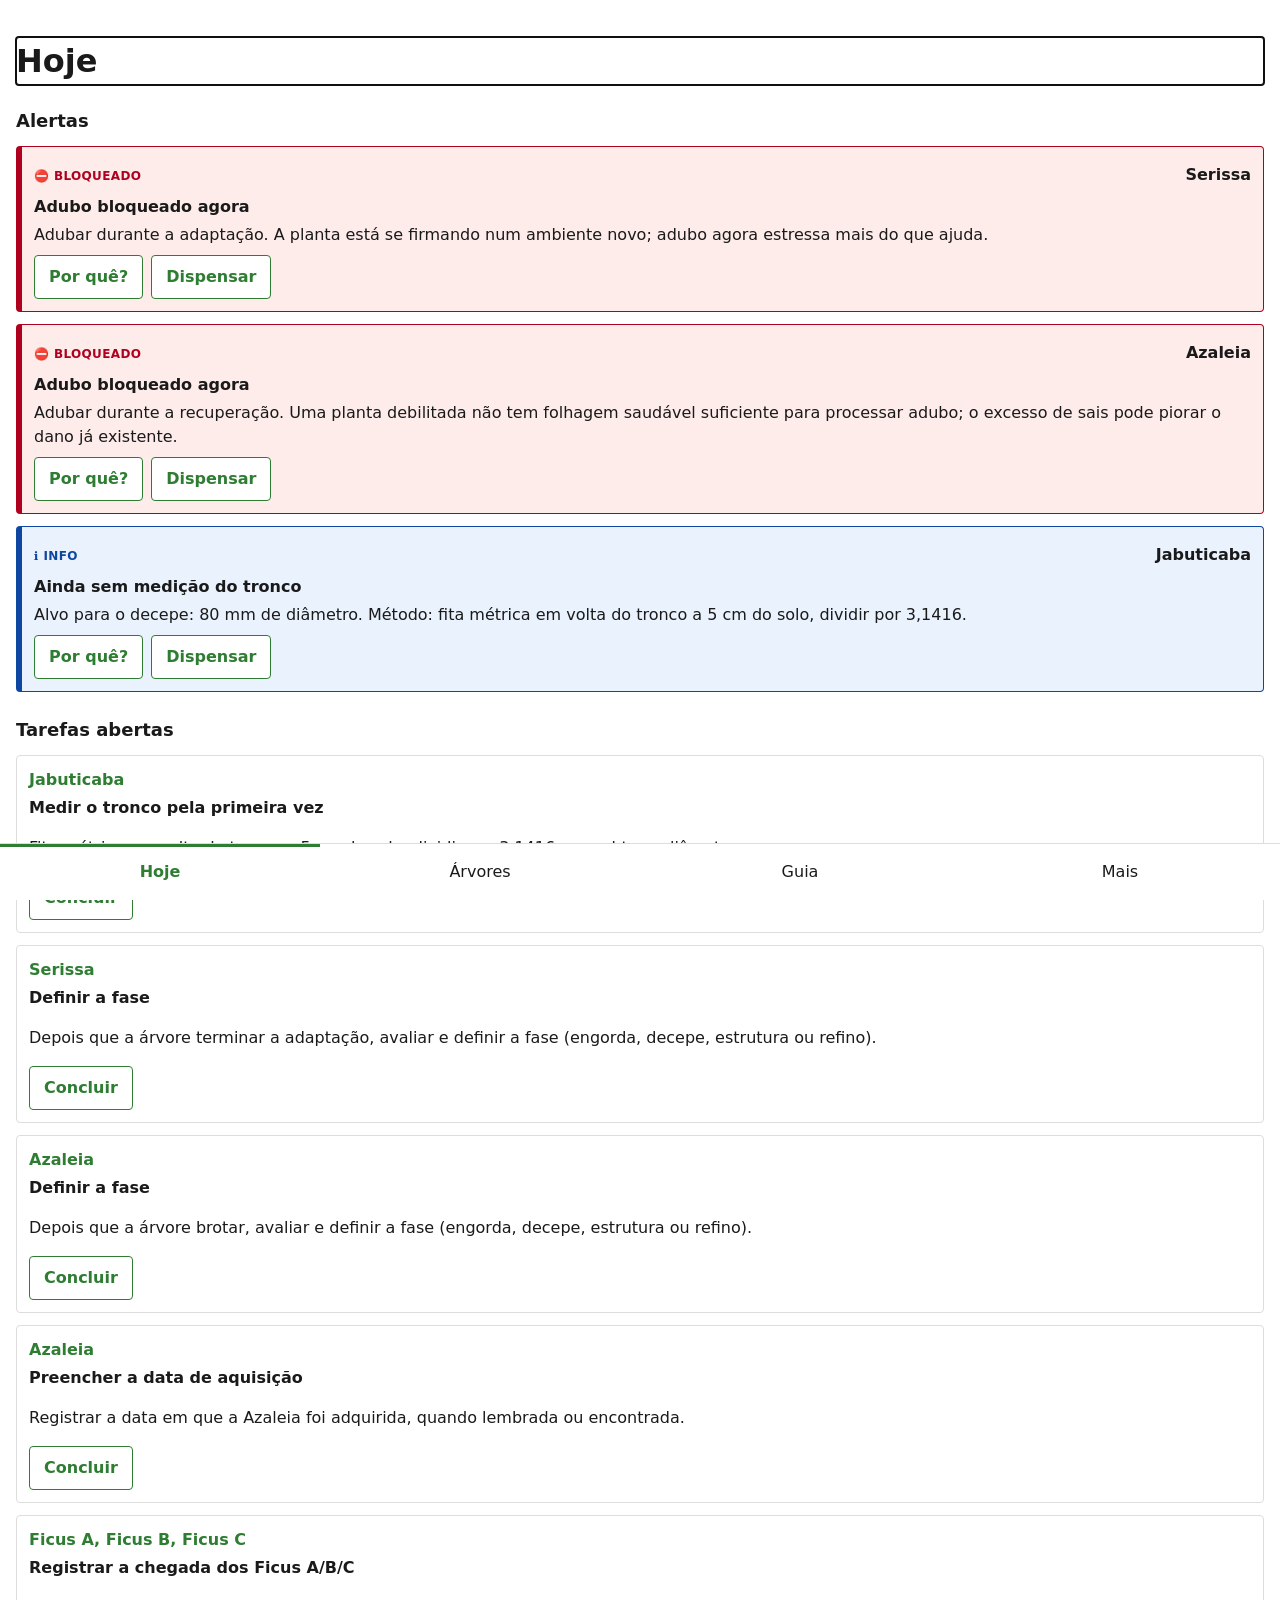
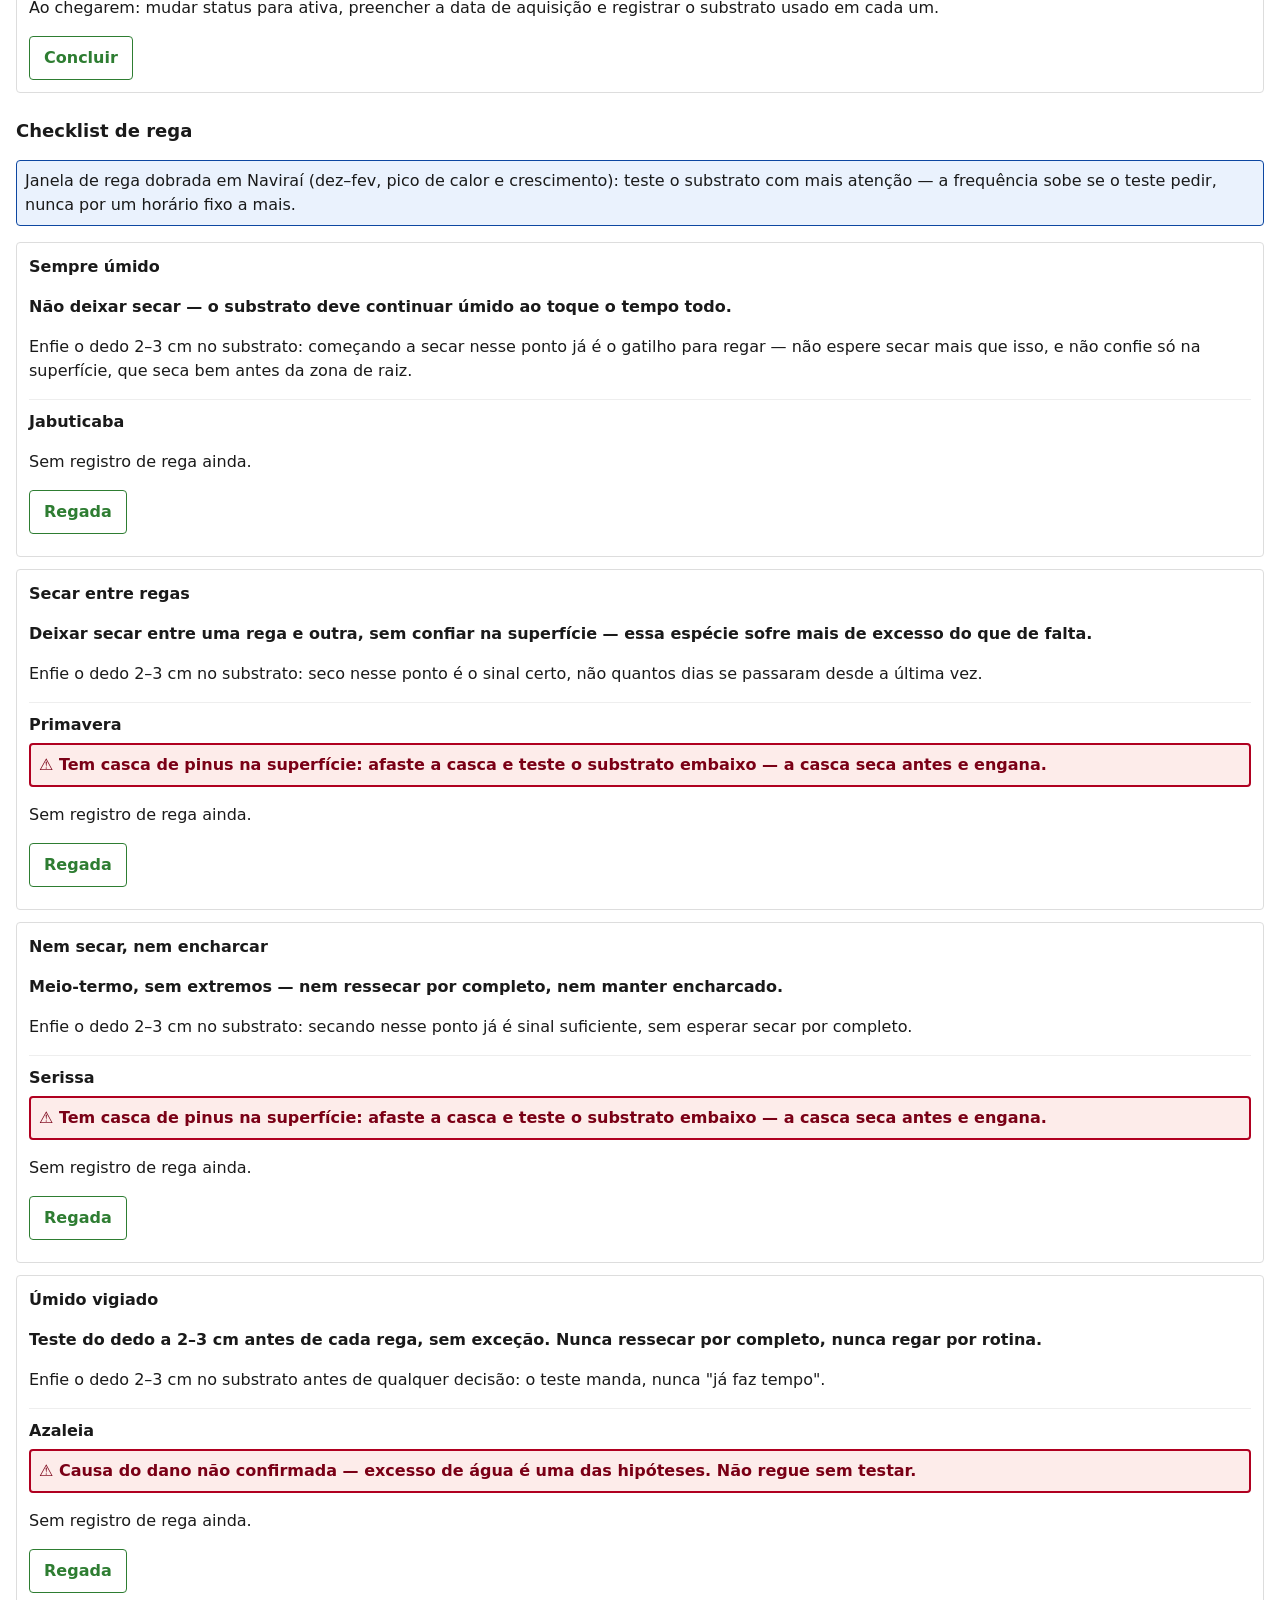
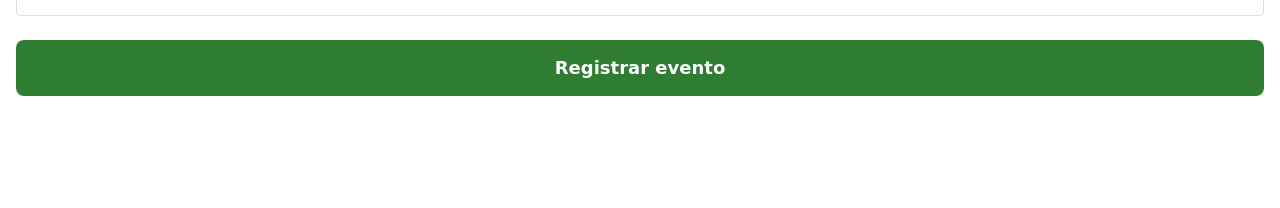
<file: index.html>
<!DOCTYPE html>
<html lang="pt-BR">
<head>
<meta charset="UTF-8">
<meta name="viewport" content="width=device-width, initial-scale=1, viewport-fit=cover">
<meta name="color-scheme" content="light">
<title>Bonsai</title>
<link rel="stylesheet" href="css/app.css">
<link rel="stylesheet" href="css/print.css" media="print">
</head>
<body>

<main id="tela"></main>

<nav id="abas">
  <button data-rota="#/hoje" type="button">Hoje</button>
  <button data-rota="#/arvores" type="button">Árvores</button>
  <button data-rota="#/guia" type="button">Guia</button>
  <button data-rota="#/mais" type="button">Mais</button>
</nav>

<script src="js/util.js"></script>
<script src="js/datas.js"></script>
<script src="js/db.js"></script>
<script src="js/dados-iniciais.js"></script>
<script src="js/regras.js"></script>
<script src="js/rega.js"></script>
<script src="js/alertas.js"></script>
<script src="js/grafico.js"></script>
<script src="js/svg.js"></script>

<script src="js/telas/hoje.js"></script>
<script src="js/telas/arvores.js"></script>
<script src="js/telas/guia.js"></script>
<script src="js/telas/mais.js"></script>
<script src="js/telas/evento.js"></script>
<script src="js/app.js"></script>

<script>
  Bonsai.app.iniciar();
</script>
</body>
</html>
</file>
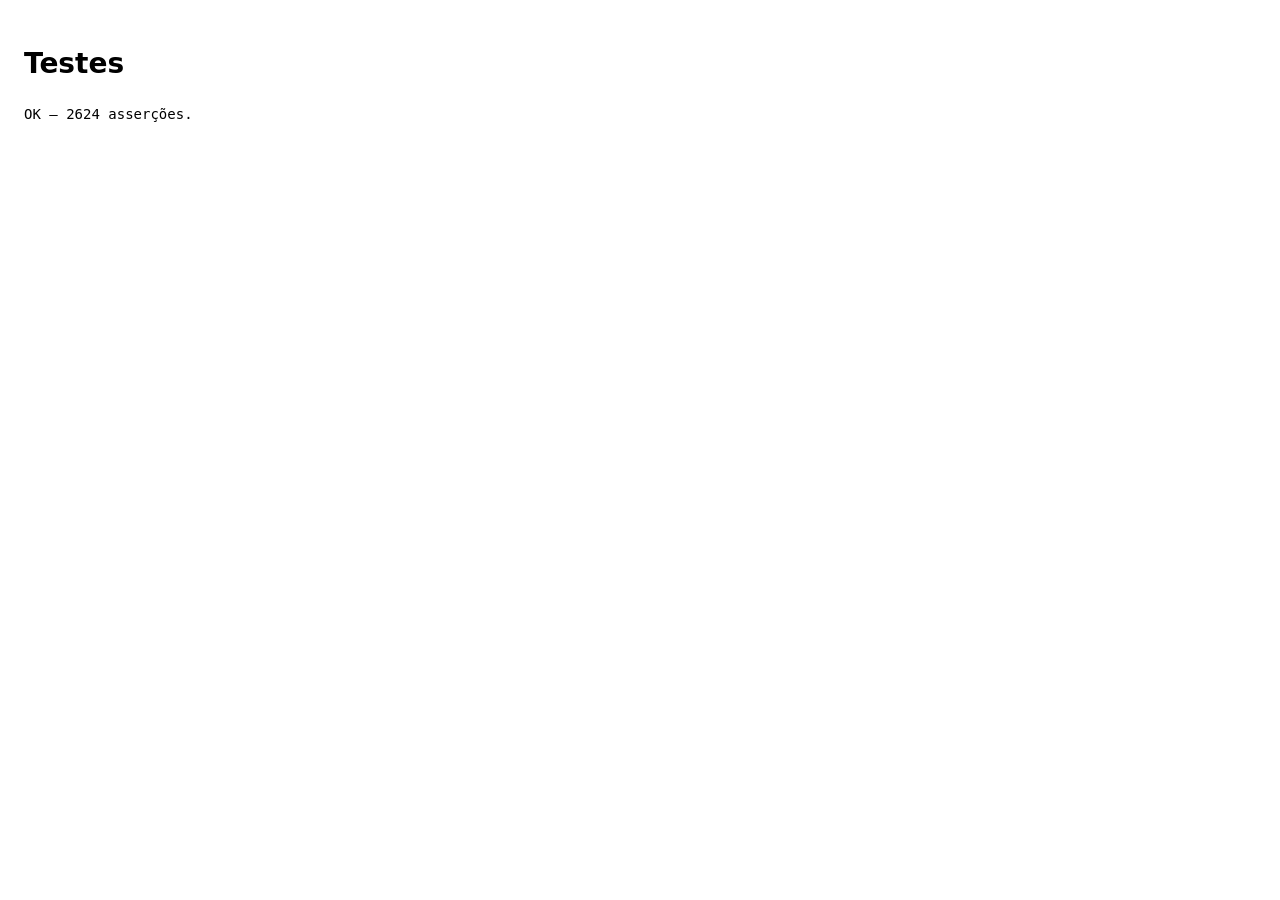
<file: testes.html>
<!DOCTYPE html>
<html lang="pt-BR">
<head>
<meta charset="UTF-8">
<meta name="viewport" content="width=device-width, initial-scale=1">
<title>Testes — Bonsai</title>
<style>
  body { font: 14px/1.5 system-ui, -apple-system, "Segoe UI", Roboto, sans-serif; padding: 16px; }
  pre { white-space: pre-wrap; }
</style>
</head>
<body>

<h1>Testes</h1>
<pre id="saida">Rodando…</pre>

<!-- Mesma ordem de carga do index.html. -->
<script src="js/util.js"></script>
<script src="js/datas.js"></script>
<script src="js/db.js"></script>
<script src="js/dados-iniciais.js"></script>
<script src="js/regras.js"></script>
<script src="js/rega.js"></script>
<script src="js/alertas.js"></script>
<script src="js/grafico.js"></script>
<script src="js/svg.js"></script>

<script src="js/telas/hoje.js"></script>
<script src="js/telas/arvores.js"></script>
<script src="js/telas/guia.js"></script>
<script src="js/telas/mais.js"></script>
<script src="js/telas/evento.js"></script>
<script src="js/app.js"></script>

<script src="testes/assert.js"></script>

<!-- Um <script> por arquivo em testes/casos/, na ordem em que forem criados. -->
<script src="testes/casos/util.test.js"></script>
<script src="testes/casos/datas.test.js"></script>
<script src="testes/casos/db.test.js"></script>
<script src="testes/casos/seed.test.js"></script>
<script src="testes/casos/regras.test.js"></script>
<script src="testes/casos/rega.test.js"></script>
<script src="testes/casos/alertas.test.js"></script>
<script src="testes/casos/hoje.test.js"></script>
<script src="testes/casos/arvores.test.js"></script>
<script src="testes/casos/grafico.test.js"></script>
<script src="testes/casos/svg.test.js"></script>
<script src="testes/casos/app.test.js"></script>

<script>
  (function () {
    var r = assert.relatorio();
    var saida = document.getElementById('saida');
    if (r.falhas.length) {
      var texto = 'FALHAS (' + r.falhas.length + ' de ' + r.total + '):\n';
      r.falhas.forEach(function (f) { texto += '  ✗ ' + f + '\n'; });
      saida.textContent = texto;
    } else {
      saida.textContent = 'OK — ' + r.total + ' asserções.';
    }
  })();
</script>

</body>
</html>
</file>
<file: css/app.css>
:root { color-scheme: light; }
html { color-scheme: light; background: #fff; }
/* Nenhum bloco prefers-color-scheme: dark neste projeto. Ver R6. */
* { box-sizing: border-box; -webkit-text-size-adjust: 100%; }
body { margin: 0; font: 16px/1.5 system-ui, -apple-system, "Segoe UI", Roboto, sans-serif;
       color: #1a1a1a; background: #fff; padding-bottom: 72px; }
#abas button { min-height: 56px; min-width: 44px; }

#abas {
  position: fixed;
  left: 0;
  right: 0;
  bottom: 0;
  display: flex;
  background: #fff;
  border-top: 1px solid #ddd;
}

#abas button {
  flex: 1;
  border: none;
  background: none;
  font: inherit;
  color: #1a1a1a;
  padding: 4px;
}

#tela {
  padding: 16px;
}

#abas button[aria-current="page"] {
  font-weight: 700;
  color: #2e7d32;
  box-shadow: inset 0 3px 0 #2e7d32;
}

#faixa-somente-leitura {
  position: sticky;
  top: 0;
  z-index: 10;
  margin: -16px -16px 16px;
  padding: 12px 16px;
  background: #b00020;
  color: #fff;
}

#faixa-somente-leitura p {
  margin: 0 0 8px;
}

#faixa-somente-leitura button {
  min-height: 44px;
  min-width: 44px;
  padding: 8px 16px;
  border: 1px solid #fff;
  background: #fff;
  color: #b00020;
  font: inherit;
  font-weight: 700;
}

/* ---- Tela Hoje (Task 9) ---- */

#tela section {
  margin-bottom: 24px;
}

#tela h2 {
  font-size: 18px;
  margin: 0 0 12px;
}

.vazio {
  color: #555;
  font-style: italic;
}

/* Alertas — cor por nível. bloqueio (vermelho) > atencao (âmbar) > info
   (azul), na mesma ordem em que a tela os lista. Cor nunca é a única pista:
   cada card também tem um rótulo de texto (ROTULO_NIVEL). */
.alerta {
  border: 1px solid #ccc;
  border-left-width: 6px;
  border-radius: 4px;
  padding: 12px;
  margin-bottom: 12px;
}

.alerta h3 {
  margin: 4px 0;
  font-size: 16px;
}

.alerta p {
  margin: 4px 0;
}

.alerta-cabecalho {
  display: flex;
  justify-content: space-between;
  align-items: baseline;
  flex-wrap: wrap;
  gap: 4px 12px;
}

.alerta-nivel-rotulo {
  font-weight: 700;
  text-transform: uppercase;
  font-size: 12px;
  letter-spacing: 0.03em;
  margin: 0;
}

/* Nome da árvore a que o alerta se refere — sem isto, cartões do mesmo tipo
   (ex.: três bloqueios de adubo) são indistinguíveis sem ler o corpo inteiro
   e deduzir o estado de cada planta. Ver fix round 1 da Task 9. */
.alerta-arvore {
  font-weight: 700;
  margin: 0;
}

.alerta-bloqueio {
  border-color: #b00020;
  background: #fdecea;
}
.alerta-bloqueio .alerta-nivel-rotulo { color: #b00020; }

.alerta-atencao {
  border-color: #8a5a00;
  background: #fff6e0;
}
.alerta-atencao .alerta-nivel-rotulo { color: #8a5a00; }

.alerta-info {
  border-color: #0d47a1;
  background: #eaf2fd;
}
.alerta-info .alerta-nivel-rotulo { color: #0d47a1; }

.alerta-progresso {
  height: 10px;
  background: #ddd;
  border-radius: 6px;
  overflow: hidden;
  margin: 8px 0 4px;
}

.alerta-progresso-barra {
  height: 100%;
  background: #2e7d32;
}

.alerta-medida {
  font-weight: 700;
}

.alerta-acoes {
  display: flex;
  gap: 8px;
  margin-top: 8px;
  flex-wrap: wrap;
}

/* Tarefas e checklist de rega compartilham o mesmo cartão simples. */
.tarefa {
  border: 1px solid #ddd;
  border-radius: 4px;
  padding: 12px;
  margin-bottom: 12px;
}

.tarefa h3 {
  margin: 4px 0;
  font-size: 16px;
}

.tarefa-arvore {
  font-weight: 700;
  color: #2e7d32;
  margin: 0;
}

.rega-grupo {
  border: 1px solid #ddd;
  border-radius: 4px;
  padding: 12px;
  margin-bottom: 12px;
}

.rega-grupo h3 {
  margin: 0 0 4px;
  font-size: 16px;
}

.rega-instrucao {
  font-weight: 700;
}

.rega-lista {
  list-style: none;
  margin: 8px 0 0;
  padding: 0;
}

.rega-linha {
  border-top: 1px solid #eee;
  padding: 10px 0;
}

.rega-apelido {
  font-weight: 700;
  margin: 0 0 4px;
}

/* A nota de um regaOverride (ex.: a da Azaleia) é a decisão errada que este
   checklist existe para evitar — precisa saltar aos olhos, não se misturar
   ao resto do texto. Ver CONTEXTO.md invariante 4. */
.rega-nota-alerta {
  background: #fdecea;
  border: 2px solid #b00020;
  color: #7a0016;
  font-weight: 700;
  border-radius: 4px;
  padding: 8px;
  margin: 6px 0;
}

/* Aviso de cobertura de superfície (casca/musgo) no checklist — mesma
   prioridade visual da nota de risco acima: é aqui que a decisão errada
   (regar porque a casca está seca, com o substrato ainda úmido embaixo)
   seria tomada. Ver js/rega.js. */
.rega-cobertura-alerta {
  background: #fdecea;
  border: 2px solid #b00020;
  color: #7a0016;
  font-weight: 700;
  border-radius: 4px;
  padding: 8px;
  margin: 6px 0;
}

.checklist-aviso-estacao {
  background: #eaf2fd;
  border: 1px solid #0d47a1;
  border-radius: 4px;
  padding: 8px;
}

/* Botões — alvo de toque mínimo 44x44 (usuário usa com uma mão só, no
   quintal). Ver CONTEXTO.md, restrições técnicas. */
.botao-secundario {
  display: inline-flex;
  align-items: center;
  justify-content: center;
  min-height: 44px;
  min-width: 44px;
  padding: 8px 14px;
  border: 1px solid #2e7d32;
  border-radius: 4px;
  background: #fff;
  color: #2e7d32;
  font: inherit;
  font-weight: 700;
  text-decoration: none;
  cursor: pointer;
}

.botao-grande {
  display: block;
  width: 100%;
  min-height: 56px;
  padding: 12px;
  border: none;
  border-radius: 8px;
  background: #2e7d32;
  color: #fff;
  font: inherit;
  font-size: 18px;
  font-weight: 700;
  cursor: pointer;
}

.visualmente-oculto {
  position: absolute;
  width: 1px;
  height: 1px;
  padding: 0;
  margin: -1px;
  overflow: hidden;
  clip: rect(0, 0, 0, 0);
  white-space: nowrap;
  border: 0;
}

/* ---- Tela Árvores — lista (Task 10) ---- */

.arvore-card {
  display: block;
  border: 1px solid #ddd;
  border-radius: 4px;
  padding: 12px;
  margin-bottom: 12px;
  min-height: 44px;
  color: inherit;
  text-decoration: none;
  background: #fff;
}

.arvore-card h3 {
  margin: 0 0 4px;
  font-size: 16px;
}

.arvore-especie {
  color: #555;
  margin: 0 0 4px;
  font-style: italic;
}

.arvore-fase,
.arvore-estado,
.arvore-marco {
  margin: 2px 0;
}

.arvore-fase--indefinida {
  color: #8a5a00;
  font-weight: 700;
}

.arvore-marco {
  font-weight: 700;
  margin-bottom: 8px;
}

.arvore-card > .botao-secundario {
  margin-top: 4px;
}

/* Grupo "a chegar" (os três Ficus antes da entrega, spec §8) — cartão
   distinto, com o formulário mínimo do fluxo de chegada embutido. */
.arvore-card--a-chegar {
  border-style: dashed;
  border-color: #0d47a1;
  background: #eaf2fd;
}

.arvore-status {
  font-weight: 700;
  color: #0d47a1;
  margin: 0 0 8px;
}

.chegada-data-label {
  display: block;
  font-size: 13px;
  margin-bottom: 8px;
}

.chegada-data-input {
  display: block;
  min-height: 44px;
  width: 100%;
  margin-top: 4px;
  padding: 6px 8px;
  font: inherit;
  border: 1px solid #999;
  border-radius: 4px;
}

/* ---- Tela Árvores — ficha (Task 10) ---- */

.ficha-cabecalho {
  margin-bottom: 16px;
}

.ficha-especie {
  color: #555;
  font-style: italic;
  margin: 0 0 8px;
}

.ficha-fase--indefinida {
  color: #8a5a00;
  font-weight: 700;
}

.ficha-estado {
  font-weight: 700;
}

/* Blocos de regra — mesma paleta dos alertas da tela Hoje (bloqueio/atencao/
   info), reaproveitada aqui como proibido/atencao/permitido, para que o
   dono não precise aprender duas linguagens de cor no mesmo app. */
.regra-bloco {
  border: 1px solid #ccc;
  border-left-width: 6px;
  border-radius: 4px;
  padding: 12px;
  margin-bottom: 12px;
}

.regra-bloco h3 {
  margin: 0 0 8px;
  font-size: 16px;
}

.regra-bloco-permitido {
  border-color: #2e7d32;
  background: #eaf6ea;
}

.regra-bloco-proibido {
  border-color: #b00020;
  background: #fdecea;
}

.regra-bloco-atencao {
  border-color: #8a5a00;
  background: #fff6e0;
}

.regra-lista {
  list-style: none;
  margin: 0;
  padding: 0;
}

.regra-item {
  border-top: 1px solid rgba(0, 0, 0, 0.1);
  padding: 8px 0;
}

.regra-item:first-child {
  border-top: none;
  padding-top: 0;
}

.regra-texto {
  margin: 0 0 4px;
  font-weight: 700;
}

.regra-porque summary {
  cursor: pointer;
  min-height: 44px;
  display: flex;
  align-items: center;
  font-weight: 700;
  color: #1a1a1a;
}

.regra-porque p {
  margin: 6px 0;
}

.grafico-acoes {
  margin-top: 8px;
}

/* Faixa de rega de 30 dias (spec §4.4) — uma marca por dia, sem número
   inventado: dia sem registro fica em branco, nunca vira "0". */
.rega-faixa {
  display: flex;
  flex-wrap: wrap;
  gap: 3px;
  margin: 10px 0;
}

.rega-faixa-dia {
  width: 9px;
  height: 18px;
  border-radius: 2px;
  background: #eee;
  border: 1px solid #ddd;
}

.rega-faixa-dia--regada {
  background: #2e7d32;
  border-color: #245e28;
}

.rega-media {
  color: #555;
}

.evento-lista {
  list-style: none;
  margin: 0;
  padding: 0;
}

.evento-item {
  border-top: 1px solid #eee;
  padding: 10px 0;
}

.evento-item:first-child {
  border-top: none;
}

.evento-data {
  font-weight: 700;
  margin: 0 0 2px;
}

.evento-tipo {
  margin: 0 0 2px;
}

.evento-detalhe,
.evento-nota {
  color: #555;
  margin: 0 0 2px;
}

.substrato-lista {
  margin: 4px 0 12px;
  padding-left: 20px;
}

/* Marca visualmente um número de substrato que é chute do dono, não
   medição (ver js/dados-iniciais.js, js/telas/arvores.js) — nunca deixar
   uma estimativa se passar por dado medido. */
.substrato-estimativa {
  font-style: italic;
  color: #555;
}

.experimento-nota {
  font-style: italic;
  color: #555;
}
</file>
<file: css/print.css>
@page {
  size: A4;
  margin: 15mm;
}

#abas {
  display: none;
}

body {
  padding-bottom: 0;
}
</file>
